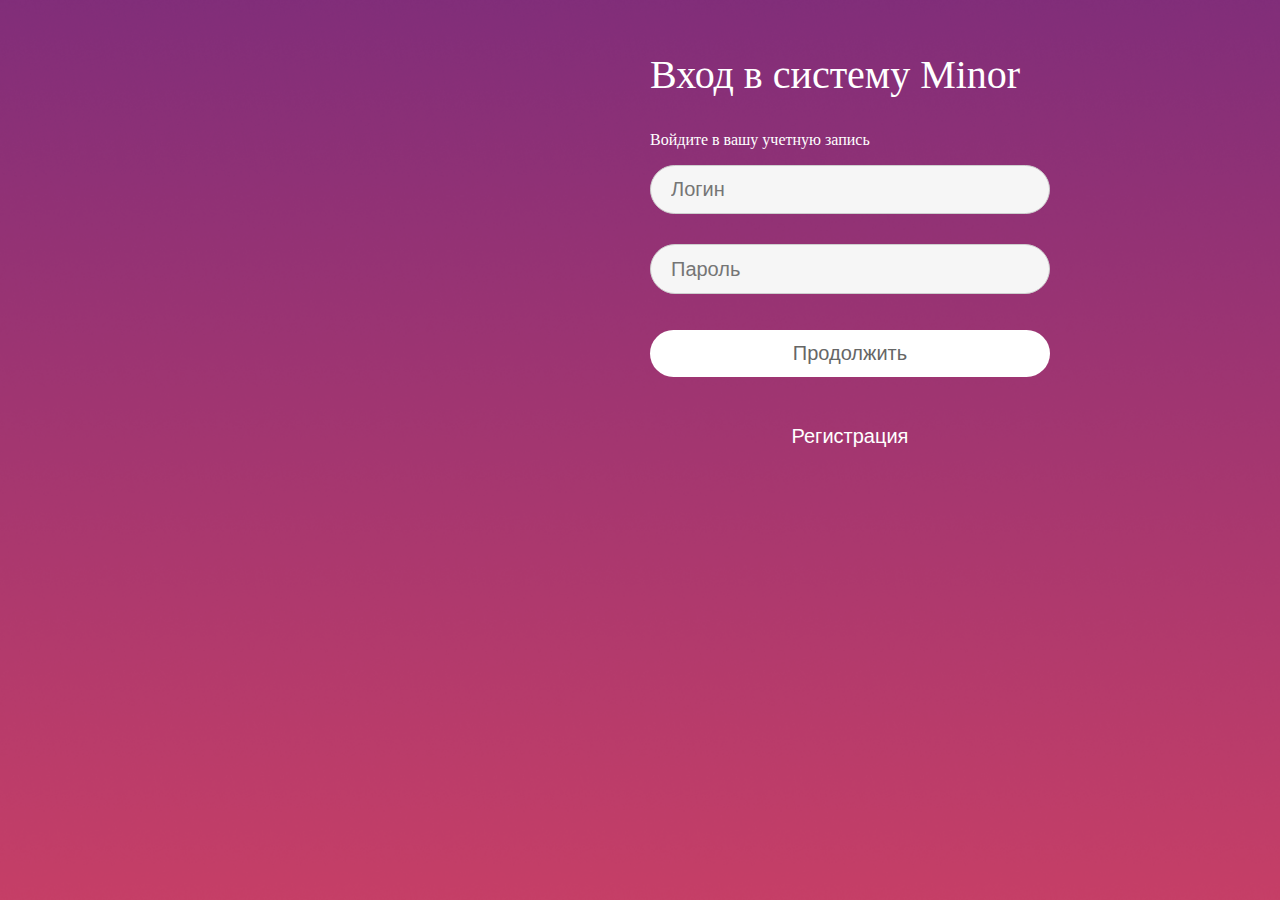
<file: Minor_webapp/app/templates/Login M.html>
<html lang="ru">
 <head>
 	<title>Вход</title>

    <meta charset="utf-8">

     <link rel="stylesheet" href="../static/style.css">
   <style>

   </style>
 </head>

 <body>

 <div class="row">
  <div class="column" align="right">
      <!--img src="../img/logo.png" alt="Задана ширина и высота" width="350" height="460"-->
<!--img src="img.png" width="30%" align="center" border="3" hspace="10%" vspace="10%" /-->

  </div>

  <div class="column" align="left">
          <h2 style="font-size:40px; font-weight: lighter;">Вход в систему Minor</h2>
          <p style="font-size:16px; font-weight: lighter; padding: 0px;">Войдите в вашу учетную запись</p>



      <input id="users-login" placeholder="Логин"/>
      <input id="users-password" placeholder="Пароль"/>
      <!--form action="handler.php">
   <p class="pass_log">

       <input maxlength="25" name="login" class="textField"> </p>
   <p>
       <input type="password" maxlength="25" name="password" class="passField"></p>
   <p>
       <input type="submit" value="Войти"></p>
  </form -->

    <p><a href="/Child"><button class="button button1">Продолжить</button></a></p>

      <p><a href="/Register"><button class="button button2">Регистрация</button></a></p>

  </div>
</div>

 </body>

</html>
</file>
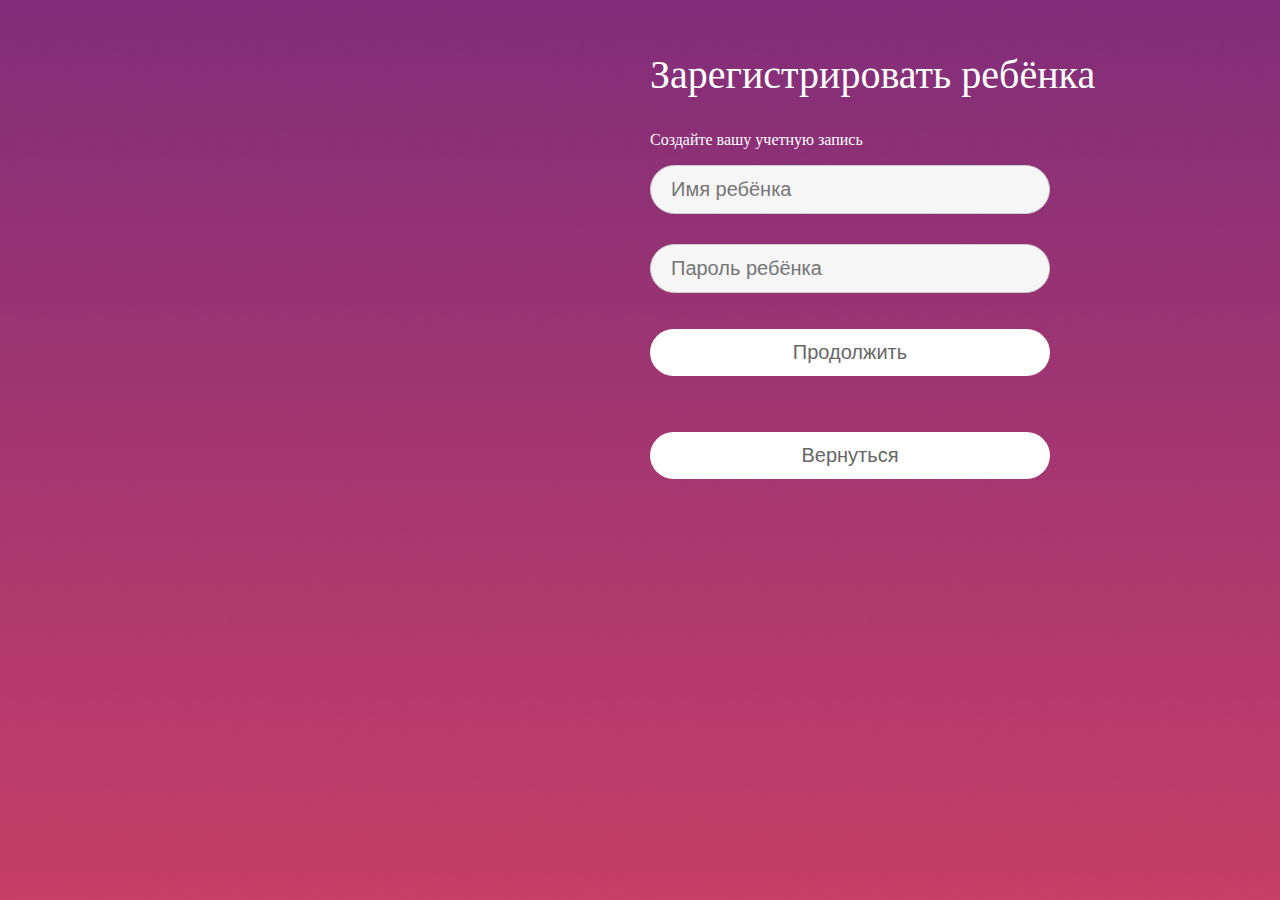
<file: Minor_webapp/app/templates/Register-rebenoc.html>
<html lang="ru">
 <head>
 	<title>Регистрация ребёнка</title>

    <meta charset="utf-8">

     <link rel="stylesheet" href="../static/style.css">
   <style>

   </style>
 </head>

 <body>

 <div class="row">
  <div class="column" align="right">
          <!--img src="../img/logo.png" alt="Задана ширина и высота" width="350" height="460"-->

  </div>

  <div class="column" align="left">
          <h2 style="font-size:40px; font-weight: lighter;">Зарегистрировать ребёнка</h2>
          <p style="font-size:16px; font-weight: lighter; padding: 0px;">Создайте вашу учетную запись</p>


    <input id="users-fio-reb" placeholder="Имя ребёнка"/>
      <input id="users-password-reb" placeholder="Пароль ребёнка"/>


      <p><a href="/"><button class="button button1">Продолжить</button></a></p>
      <p><button class="button button1">Вернуться</button></p>
      <!--form action="handler.php">
   <p class="pass_log">

       <input maxlength="25" name="login" class="textField"> </p>
   <p>
       <input type="password" maxlength="25" name="password" class="passField"></p>
   <p>
       <input type="submit" value="Войти"></p>
  </form -->

  </div>


</div>

 </body>

</html>
</file>
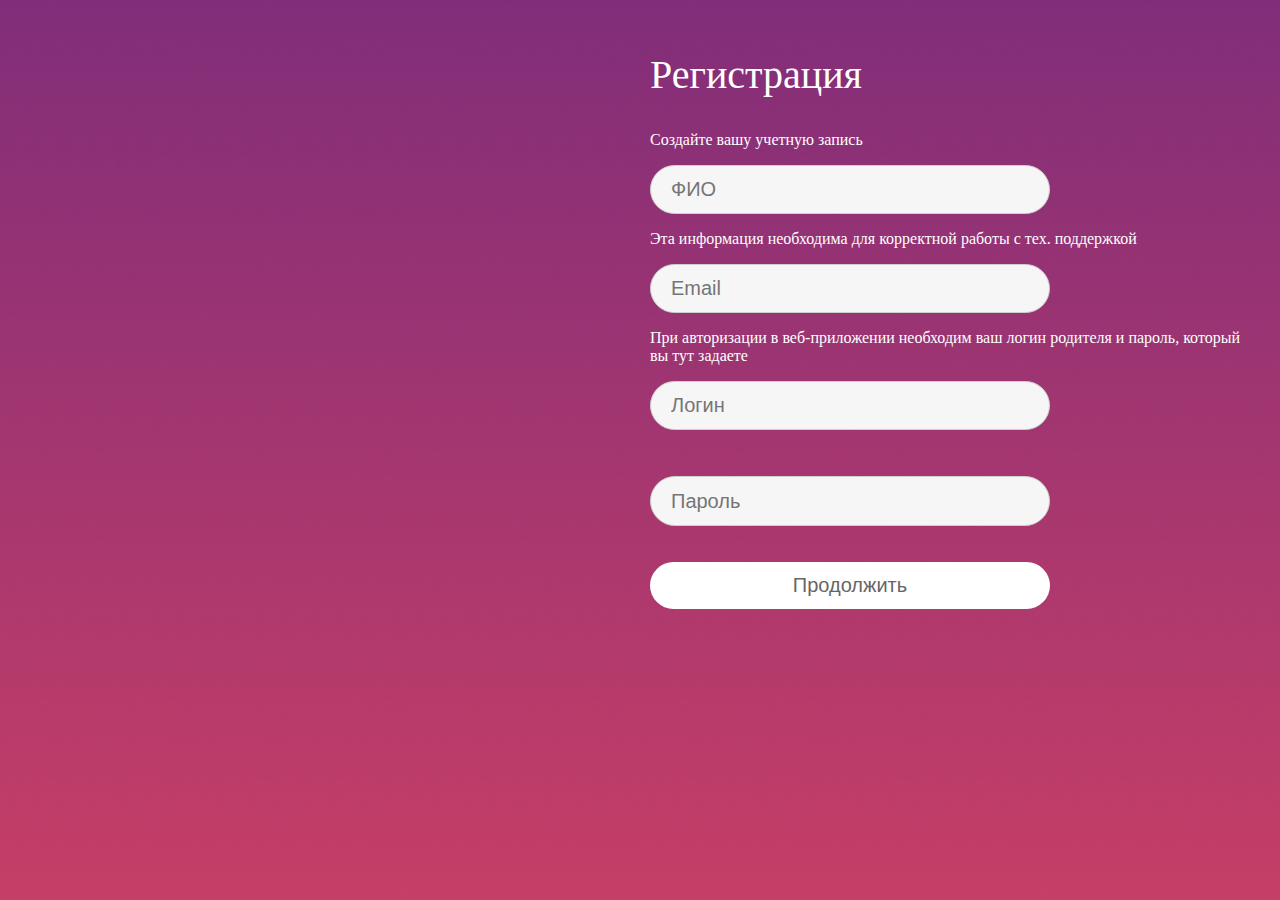
<file: Minor_webapp/app/templates/Register.html>
<html lang="ru">
 <head>
 	<title>Регистрация</title>

    <meta charset="utf-8">

     <link rel="stylesheet" href="../static/style.css">
   <style>

   </style>
 </head>

 <body>

 <div class="row">
  <div class="column" align="right">
          <!--img src="img/logo.png" alt="Задана ширина и высота" width="350" height="460"-->

  </div>

  <div class="column" align="left">
          <h2 style="font-size:40px; font-weight: lighter;">Регистрация</h2>
          <p style="font-size:16px; font-weight: lighter; padding: 0px;">Создайте вашу учетную запись</p>



      <input id="users-fio" placeholder="ФИО"/>
      <p>Эта информация необходима для корректной работы с тех. поддержкой</p>
      <input id="users-email" placeholder="Email"/>
      <p>При авторизации в веб-приложении необходим ваш логин родителя и пароль, который вы тут задаете</p>
      <input id="users-login" placeholder="Логин"/>
      <p></p>
      <input id="users-password" placeholder="Пароль"/>
      <p></p>
      <p><a href="/Register-rebenoc"><button class="button button1">Продолжить</button></a></p>
      <!--form action="handler.php">
   <p class="pass_log">

       <input maxlength="25" name="login" class="textField"> </p>
   <p>
       <input type="password" maxlength="25" name="password" class="passField"></p>
   <p>
       <input type="submit" value="Войти"></p>
  </form -->

  </div>


</div>

 </body>

</html>
</file>
<file: Minor_webapp/app/static/style.css>
body {
    background: #000 url(img/Zad.png); /* ������� ���� � ������� �������*/
    background-repeat: no-repeat;
    background-attachment: fixed;
    background-size: cover;
    color: white;

    font-family: "PT Sans";
}

* {
  box-sizing: border-box;
}

/* �������� ��� ���������� �������, ������� ������� ����� ���� � ������ */
.column {
  float: left;
  width: 50%;
  padding: 100px;
}

/* �������� �������� ����� �������� */
.row:after {
  content: "";
  display: table;
  clear: both;
}

h1
{
    /*text-shadow: 0 1px 0 rgba(255, 255, 255, .7), 0px 2px 0 rgba(0, 0, 0, .5);*/
    text-transform: uppercase;
    text-align: center;
    color: white;
    margin: 0 0 30px 0;
    letter-spacing: 4px;
    font: normal 26px/1 Verdana, Helvetica;
    position: relative;
}


.pass_log {
  width: 400px;
  height: 50px;
  border: thick solid #ffff;
  border-radius: 40px;
  background: #ffff;
}



.textField, .passField {
    width: 100%; /* ������ ���� */
    padding: 10px; /* ���� */
    box-sizing: border-box; /* �������� ������� ������ */
    /*box-shadow: inset 0 1px 5px rgba(0,0,0,0.2);  ���� ������ */
    /* border: 1px solid #ccc; ��������� ����� */
    color: #black; /* ���� ������ */
    /*background: url(img/email.png) no-repeat 5px 50%;  �������� ������������ */
    padding-left: 10px; /* ���������� �� ������ ���� */

    outline: 0;
    outline-offset: 0;


    margin: 0em;
    padding: 1px 2px;
    border-width: 2px;
    border-style: inset;
    border-color: -internal-light-dark(rgb(255, 255, 255), rgb(255, 255, 255));
   }
   .passField {
    /*background: url(/example/image/lock.png) no-repeat 5px 50%;  �������� ��� ���� � ������� */
   }

.input {
    background-color: -internal-light-dark(rgb(0, 0, 0), rgb(0, 0, 0));
}

#users-password {
  width: 400px;
  height: 50px;
  font-size: 20px;
  padding: 12px 20px;
  border: 1px solid #cecece;
  background: #F6F6f6;
  border-radius: 25px;
}
#users-password:focus{
  outline:none;
  border-color:#2196F3;
}

#users-login {
  width: 400px;
  font-size: 20px;
  padding: 12px 20px;
  border: 1px solid #cecece;
  background: #F6F6f6;
  border-radius: 25px;

  margin: 0 0 30px 0;
}
#users-login:focus{
  outline:none;
  border-color:#2196F3;
}

#users-fio {
  width: 400px;
  font-size: 20px;
  padding: 12px 20px;
  border: 1px solid #cecece;
  background: #F6F6f6;
  border-radius: 25px;
}

#users-email {
  width: 400px;
  font-size: 20px;
  padding: 12px 20px;
  border: 1px solid #cecece;
  background: #F6F6f6;
  border-radius: 25px;
}

#users-fio-reb {
  width: 400px;
  font-size: 20px;
  padding: 12px 20px;
  border: 1px solid #cecece;
  background: #F6F6f6;
  border-radius: 25px;

  margin: 0 0 30px 0;
}

#users-password-reb {
  width: 400px;
  font-size: 20px;
  padding: 12px 20px;
  border: 1px solid #cecece;
  background: #F6F6f6;
  border-radius: 25px;
}

.button {
    background-color: #ffffff;
    border: none;
    color: #666;
    padding: 12px 20px;
    text-align: center;
    text-decoration: none;
    display: inline-block;
    font-size: 20px;
    margin: 4px 2px;
    cursor: pointer;

    margin: 20px 0px;
    width: 400px;
}
.button1 {border-radius: 25px;}
.button2 {border-radius: 25px; background-color: #ffffff00; color: rgb(255 255 255 / 100); margin: 0px 0px;}
.but-child {width: 100px; background-color: #ffffff00; color: rgb(255 255 255 / 100);}
.but-add-child {width: 200px; background-color: #ffffff00; color: rgb(255 255 255 / 100);
font-size: 14px; margin: 27px 10px;
padding: 5px 0px;
border: 2px double white; /* ��������� ������� */
border-radius: 25px;
}

/* ����� ��������� */
.header {
    padding: 10px; /*������� ������*/
    text-align: center;
}

/* ����� ������� ������ ��������� */
.topnav {
    color: white;
    overflow: hidden;
    background-color: #4669ff14;
}

/* ����� ������� ������������� ������ */
.topnav a {
    color: white;
    display: block;
    text-align: center;
    text-decoration: none;
    display:inline-block;
}

/* ��������� ����� ��� ��������� */
.topnav a:hover {
    background-color: #4d3e96;
     background: #7553ff;
     color: #fff;
}

/* �������� ��� ���������� �������, ������� ������� ����� ���� � ������ */
.column {
    float: left;
    padding: 10px;
}

/* ����� � ������ ������� */
.column.side {
    width: 25%;
}

/* ������� ������� */
.column.middle {
    width: 50%;
}

/* �������� �������� ����� ������ */
.row:after {
    content: "";
    display: table;
    clear: both;
}


ya_map {
	font-family: arial;
	font-size: 12px;
	color: #454545;
}

#map {
	width: 540px;
	height: 450px;
}

/* ���������� ����� - ������ ��� ������� ���� ������ ���� �����, � �� ����� ���� � ������ */
@media screen and (max-width: 1000px) {
    .column.side, .column.middle {
        width: 100%;
    }

/* ����� ������� ����������� */
.footer {
    padding: 10px;
    text-align: center;
}










.battery {
  border: 3px solid #333;
  width: 18px;
  height: 28px;
  padding: 2px;
  border-radius: 4px;
  position: relative;
  margin: 15px 0;

  &:before {
    content: '';
    height: 3px;
    width: 18px;
    background: #333;
    display: block;
    position: absolute;
    top: -6px;
    border-radius: 4px 4px 0 0;
  }

  &:after {
    content: '';
    display: block;
    position: absolute;
    top: -1px;
    left: -1px;
    right: -1px;
    bottom: -1px;
    border: 1px solid #fff;
    border-radius: 2px;
  }
}

.battery-level {
  background: #30b455;
  position: absolute;
  bottom: 0px;
  left: 0;
  right: 0;

  &.warn {
    background-color: #EFAF13;
  }

  &.alert {
    background-color: #e81309;

    &:before {
  background-image: url('data:image/svg+xml;charset=US-ASCII,%3C%3Fxml%20version%3D%221.0%22%20encoding%3D%22utf-8%22%3F%3E%3C!DOCTYPE%20svg%20PUBLIC%20%22-%2F%2FW3C%2F%2FDTD%20SVG%201.1%2F%2FEN%22%20%22http%3A%2F%2Fwww.w3.org%2FGraphics%2FSVG%2F1.1%2FDTD%2Fsvg11.dtd%22%3E%3Csvg%20version%3D%221.1%22%20xmlns%3D%22http%3A%2F%2Fwww.w3.org%2F2000%2Fsvg%22%20xmlns%3Axlink%3D%22http%3A%2F%2Fwww.w3.org%2F1999%2Fxlink%22%20width%3D%2232%22%20height%3D%2232%22%20viewBox%3D%220%200%2032%2032%22%3E%3Cg%3E%3C%2Fg%3E%20%3Cpath%20fill%3D%22%23e81309%22%20d%3D%22M17.927%2012l2.68-10.28c0.040-0.126%200.060-0.261%200.060-0.4%200-0.726-0.587-1.32-1.314-1.32-0.413%200-0.78%200.187-1.019%200.487l-13.38%2017.353c-0.18%200.227-0.287%200.513-0.287%200.827%200%200.733%200.6%201.333%201.333%201.333h8.073l-2.68%2010.28c-0.041%200.127-0.060%200.261-0.060%200.4%200.001%200.727%200.587%201.32%201.314%201.32%200.413%200%200.78-0.186%201.020-0.487l13.379-17.353c0.181-0.227%200.287-0.513%200.287-0.827%200-0.733-0.6-1.333-1.333-1.333h-8.073z%22%3E%3C%2Fpath%3E%3C%2Fsvg%3E'); background-repeat: no-repeat;
  background-size: $lightning-size;
  height: $lightning-size;
  width: $lightning-size;
  margin: -25px 0 0 2px;
      content: '';
      display: inline-block;
      position: absolute;
    }
  }
</file>
